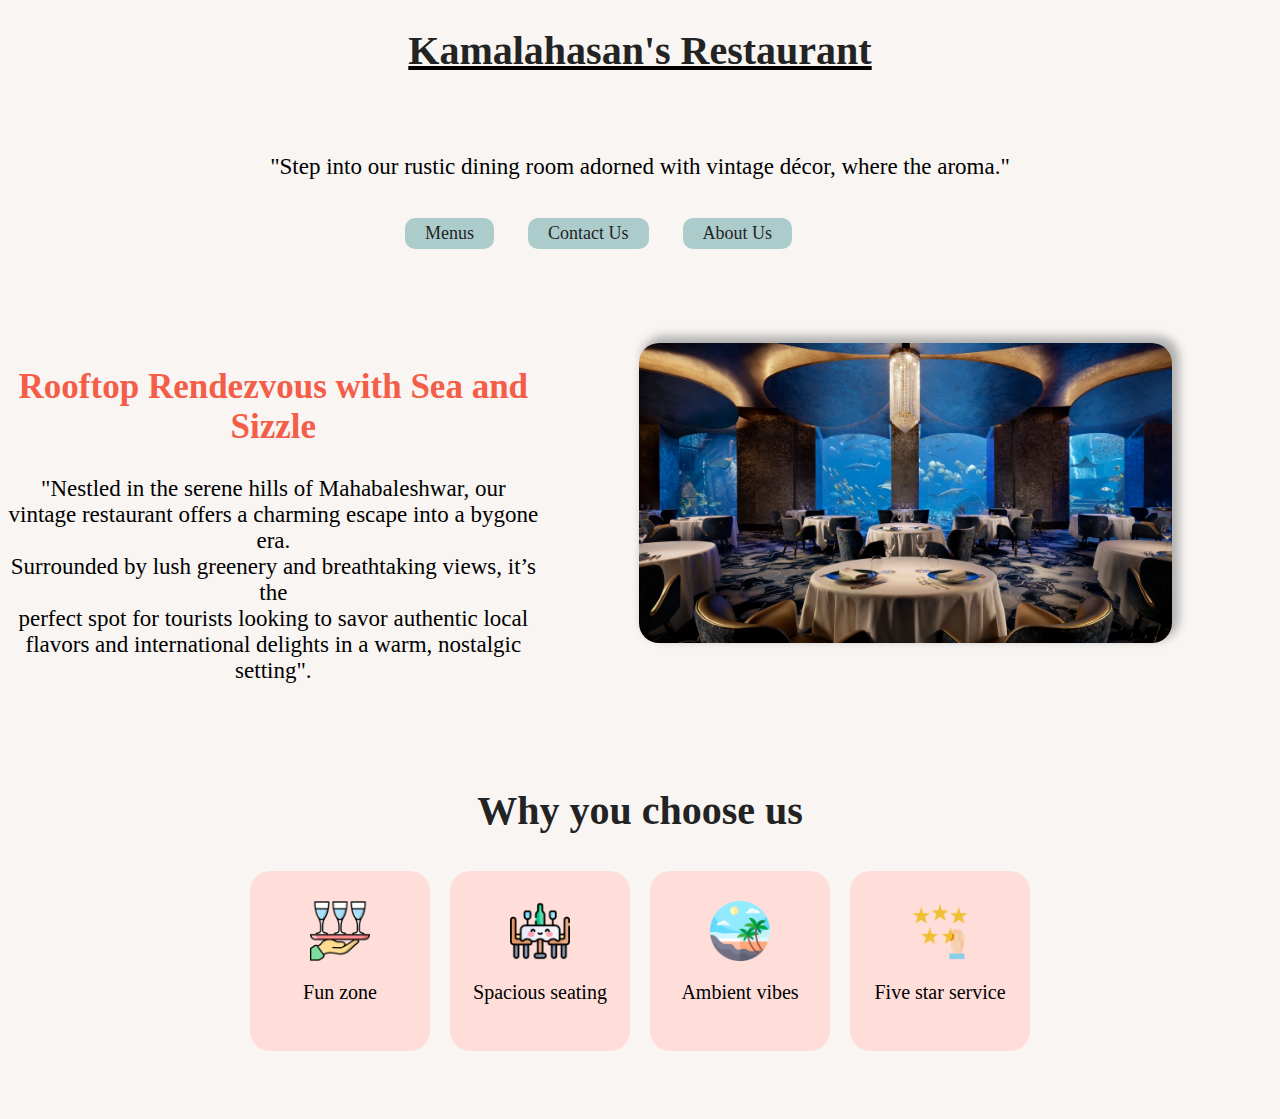
<file: index.html>
<!DOCTYPE html>
<html lang="en">
<head>
    <title>Kamalahasan's Restaurant</title>
    <link rel="stylesheet" href="./../CSS files/style.css">
    <link rel="stylesheet" href="./../CSS files/index.css">
    <link rel="stylesheet" href="./../html files/about.html">
    <link rel="stylesheet" href="./../html files/Contact.html">
</head>
<body>
    <body class="background-color"></body>
    <u class="underling"><h1 class="text-centre font-size primary-color heading-bg">Kamalahasan's Restaurant</h1></u>
    <p class="text-centre p-font-size font-family margin-top">"Step into our rustic dining room adorned with vintage décor, where the aroma."</p>

    <div class="btn-container">
        <a href="./html files/menus.html"><button class="btn">Menus</button></a>
        <a href="./html files/Contact.html"><button class="btn">Contact Us</button></a>
        <a href="./html files/about.html"><button class="btn">About Us</button></a>
        
    </div>
    
    <div class="container">
        <div class="text-container ">
            <h2 class="text-centre font-size2 secondary-color heading-bg">Rooftop Rendezvous with Sea and Sizzle</h2>
            <p class="text-centre p-font-size font-family">"Nestled in the serene hills of Mahabaleshwar, our <br>vintage restaurant offers a charming escape into a bygone era. <br>Surrounded by lush greenery and breathtaking views, it’s the <br> perfect spot for tourists looking to savor authentic local flavors and international delights in a warm, nostalgic setting". </p>
        </div>

        <div class="image-container">
            <img src="/Images/Index images/Img1.webp" alt="Restaurant image" class="image1 box-shadow">   
        </div>
        
    </div>


    <h1 class="text-centre font-size primary-color margin-top">Why you choose us</h1>
       <div class="card-container">
           <div class="card">
                <img src="./../Images/Index images/drinks icon.png" alt="drinks icon" class="icon">
                 <p class="text-centre font-size3 font-family">Fun zone</p>
           </div>

           <div class="card">
            <img src="./../Images/Index images/seaing icon.png" alt="spacious seating" class="icon">
             <p class="text-centre font-size3 font-family">Spacious seating</p>
           </div>

       <div class="card">
        <img src="./../Images/Index images/ambient.png" alt="Ambient vibes" class="icon">
         <p class="text-centre font-size3 font-family">Ambient vibes</p>
       </div>

       <div class="card">
        <img src="./../Images/Index images/service.png" alt="Service icon" class="icon">
         <p class="text-centre font-size3 font-family">Five star service</p>
       </div>
    </div>

</body>
</html>
</file>
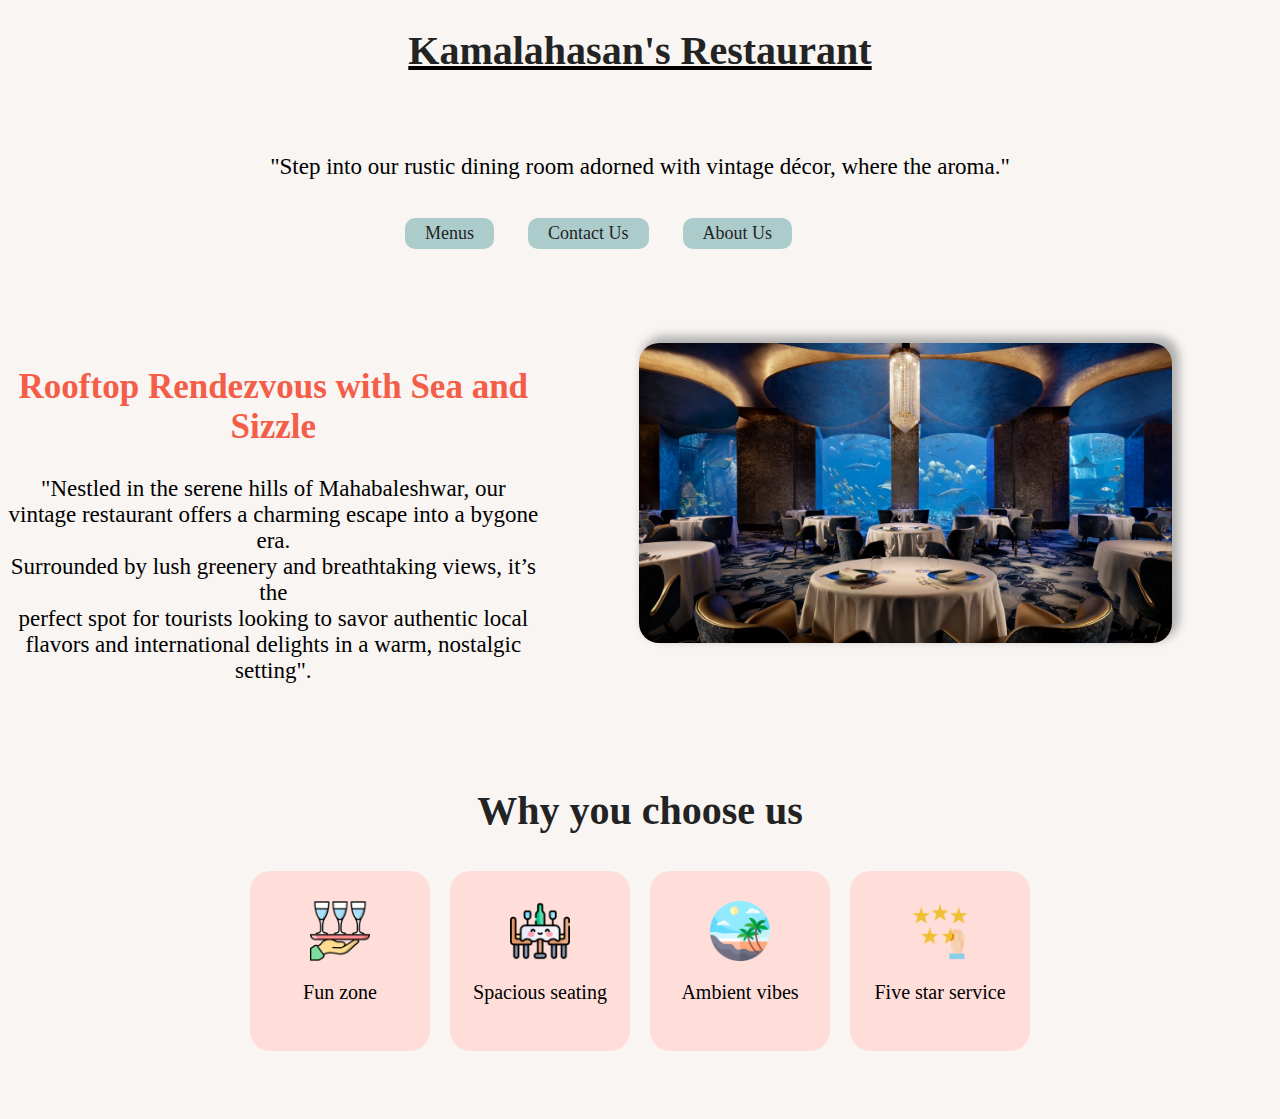
<file: html files/index.html>
<!DOCTYPE html>
<html lang="en">
<head>
    <title>Kamalahasan's Restaurant</title>
    <link rel="stylesheet" href="./../CSS files/style.css">
    <link rel="stylesheet" href="./../CSS files/index.css">
    <link rel="stylesheet" href="./../html files/about.html">
    <link rel="stylesheet" href="./../html files/Contact.html">
</head>
<body>
    <body class="background-color"></body>
    <u class="underling"><h1 class="text-centre font-size primary-color heading-bg">Kamalahasan's Restaurant</h1></u>
    <p class="text-centre p-font-size font-family margin-top">"Step into our rustic dining room adorned with vintage décor, where the aroma."</p>

    <div class="btn-container">
        <a href="./menus.html"><button class="btn">Menus</button></a>
        <a href="./Contact.html"><button class="btn">Contact Us</button></a>
        <a href="./about.html"><button class="btn">About Us</button></a>
        
    </div>
    
    <div class="container">
        <div class="text-container ">
            <h2 class="text-centre font-size2 secondary-color heading-bg">Rooftop Rendezvous with Sea and Sizzle</h2>
            <p class="text-centre p-font-size font-family">"Nestled in the serene hills of Mahabaleshwar, our <br>vintage restaurant offers a charming escape into a bygone era. <br>Surrounded by lush greenery and breathtaking views, it’s the <br> perfect spot for tourists looking to savor authentic local flavors and international delights in a warm, nostalgic setting". </p>
        </div>

        <div class="image-container">
            <img src="/Images/Index images/Img1.webp" alt="Restaurant image" class="image1 box-shadow">   
        </div>
        
    </div>


    <h1 class="text-centre font-size primary-color margin-top">Why you choose us</h1>
       <div class="card-container">
           <div class="card">
                <img src="./../Images/Index images/drinks icon.png" alt="drinks icon" class="icon">
                 <p class="text-centre font-size3 font-family">Fun zone</p>
           </div>

           <div class="card">
            <img src="./../Images/Index images/seaing icon.png" alt="spacious seating" class="icon">
             <p class="text-centre font-size3 font-family">Spacious seating</p>
           </div>

       <div class="card">
        <img src="./../Images/Index images/ambient.png" alt="Ambient vibes" class="icon">
         <p class="text-centre font-size3 font-family">Ambient vibes</p>
       </div>

       <div class="card">
        <img src="./../Images/Index images/service.png" alt="Service icon" class="icon">
         <p class="text-centre font-size3 font-family">Five star service</p>
       </div>
    </div>

</body>
</html>
</file>
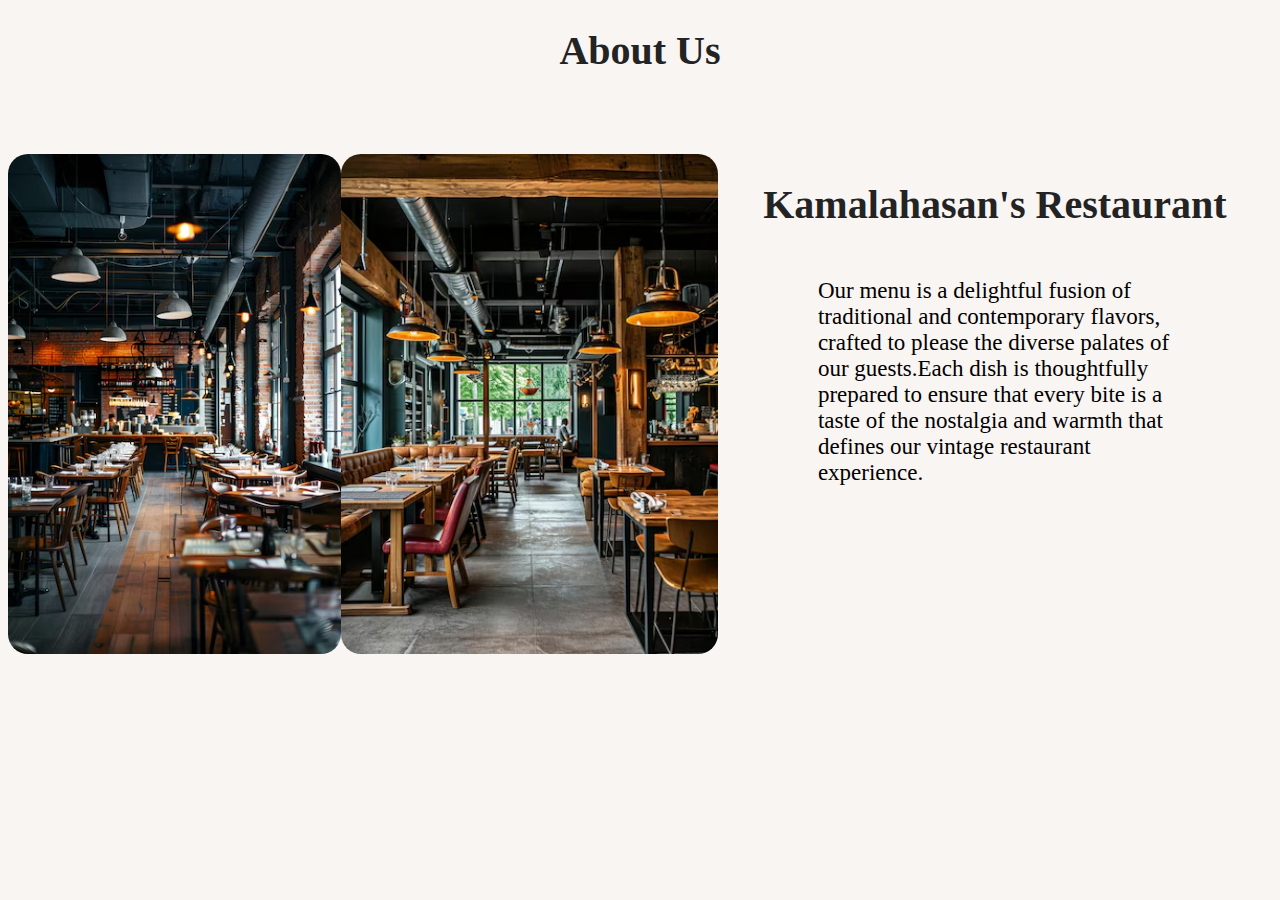
<file: html files/about.html>
<!DOCTYPE html>
<html lang="en">
<head>
    <link rel="stylesheet" href="./../CSS files/style.css">
    <link rel="stylesheet" href="./../CSS files/index.css">
    <link rel="stylesheet" href="./../CSS files/menu.css">
    <link rel="stylesheet" href="./../CSS files/about.css">
    <title>Menu</title>
</head>
<body>
    <body class="background-color"></body>
    <h1 class="text-centre font-size primary-color heading-bg">About Us</h1>

<div class="about-container">
    <div class="image-container1">
        <img src="./../Images/About us/upscale-restaurant-with-exposed-brick-walls-pristine-white-banner-stand-your-enticing-offer_1282444-447.avif" alt="Restaurant image2" class="image">
         <img src="./../Images/About us/restaurant-with-table-chairs-window-that-saysno-one_1098818-325.avif" alt="Restaurant image" class="image">
    </div>

    <div class="discription-container">
        <h1 class="text-centre font-size primary-color heading-bg">Kamalahasan's Restaurant</h1>
    <p class="p-font-size p-padding font-family">Our menu is a delightful fusion of traditional and contemporary flavors, crafted to please the diverse palates of our guests.Each dish is thoughtfully prepared to ensure that  every bite is a taste of the nostalgia and warmth that defines our vintage restaurant experience.</p>
    </div>
</div>
    
</body>
</html>
</file>
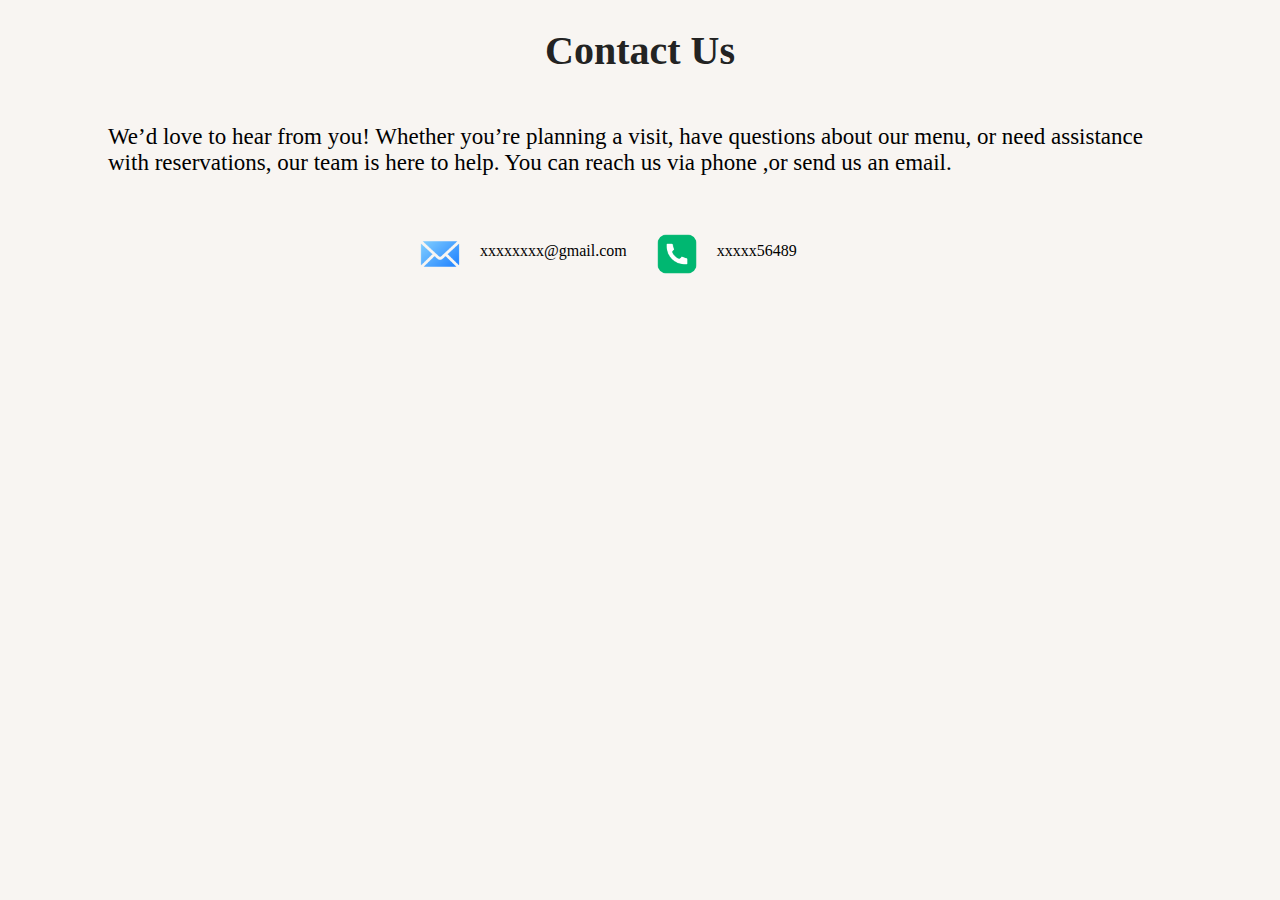
<file: html files/Contact.html>
<!DOCTYPE html>
<html lang="en">
<head>
    <link rel="stylesheet" href="./../CSS files/style.css">
    <link rel="stylesheet" href="./../CSS files/index.css">
    <link rel="stylesheet" href="./../CSS files/menu.css">
    <link rel="stylesheet" href="./../CSS files/contact.css">
    <title>Menu</title>
</head>
<body>
    <body class="background-color"></body>
    <h1 class="text-centre font-size primary-color heading-bg">Contact Us</h1>
    <p class="p-font-size p-padding font-family">We’d love to hear from you! Whether you’re planning a visit, have questions about our menu, or need assistance with reservations, our team is here to help. You can reach us via phone ,or send us an email.</p>

    <div class="icon-container">
        <div class="Contact-us-icon">
            <img src="./../Images/Contact Us/mail.png" alt="E-mail png" class="icon3">
            <p class="font-family">xxxxxxxx@gmail.com</p>
        </div>
        <div class="Contact-us-icon">
            <img src="./../Images/Contact Us/mobile.png" alt="phone png" class="icon3">
            <p class="font-family">xxxxx56489</p>
        </div>
    </div>

</body>
</html>
</file>
<file: CSS files/style.css>
.background-color{
     background-color: #f8f5f2;
}

.text-centre{
    text-align: center;
}

.font-size{
    font-size: 40px;
}

.font-size2{
    font-size: 35px;
}


.primary-color{
   color:#232323;
}

.secondary-color{
    color: #f45d48;
}

.font-family{
    font-family: cursive;
}

.box-shadow{
    box-shadow: 5px -5px 10px 2px #afafaf;
}

.btn-container{
    margin: 40px auto;
    margin-top: 10px;
    height: 70px;
    width: 500px;
}

.btn{
    color: #232323;
    background-color: #accccc;
    border-radius: 10px;
    padding: 5px 20px;
    font-size: 18px;
    margin: 15px;
    border: none;
    font-family: cursive;
    
}

.btn:hover{
    box-shadow: 0px 0px 3px 0.5px #232323;
    color: #232323;
    border: 2px solid #23232;
    border-radius: 20px;
    transition: 0.5s;  
}

.p-padding{
    padding: 0px 100px;
    margin-bottom: 50px;
    margin-top: 50px;
}
</file>
<file: CSS files/index.css>
.logo{
    height: 150px;   
}

.p-font-size{
    font-size: 23px;
}

.image1{
    height: 300px;
    margin-right: 100px;
    margin-left: 100px;
    margin-top: 30px;
    border-radius: 20px;
}

.container{
    display: flex;
}

.margin-top{
    margin-top: 80px;
}

.text-container{
    margin-top: 25px;
}

.card-container{
    display: flex;
    width: 800px;
    height: 250px;
    margin: 0px auto;
}

.card{
    background-color: #ffdeda;
    width: 180px;
    height: 180px;
    border-radius: 20px;
    margin:10px;
}

.icon{
    height: 60px;
    display: block;
    margin: 15px auto;
    padding: 15px;
    padding-bottom: 0px;
}

.font-size3{
    font-size: 20px;

}
</file>
<file: CSS files/menu.css>
.menu-images{
    height: 200px;
    width: 200px;
    border-radius: 10px;
    margin: 30px;
    margin-bottom: 0px;
    margin-top: 35px;

}

.menu-container{
    background-color: #e0e0e0;
    width: 1100px;
    height: 320px;
    display: flex;
    margin: 0px auto;
    padding: 10px;
    border-radius: 20px;
    justify-content: space-around;
}
</file>
<file: CSS files/about.css>
.image{
    border-radius: 20px;
    height: 500px;
    
}

.image2{
    border-radius: 20px;
}

.image-container1{
    width: 820px;
    justify-content: space-around;
    display: flex;
}

.discription-container{
    width: 800px;
   display: block;
}

.about-container{
    display: flex;
    margin-top: 80px;
}
</file>
<file: CSS files/contact.css>
.icon3{
    height: 40px;
    margin-right: 20px;
    margin-top: 8px;
}

.Contact-us-icon{
    display: flex;
    margin-left: 30px;
    
}

.icon-container{
    width: 500px;
    height: 50px;
    margin: 0px auto;
    display: flex;
}
</file>
